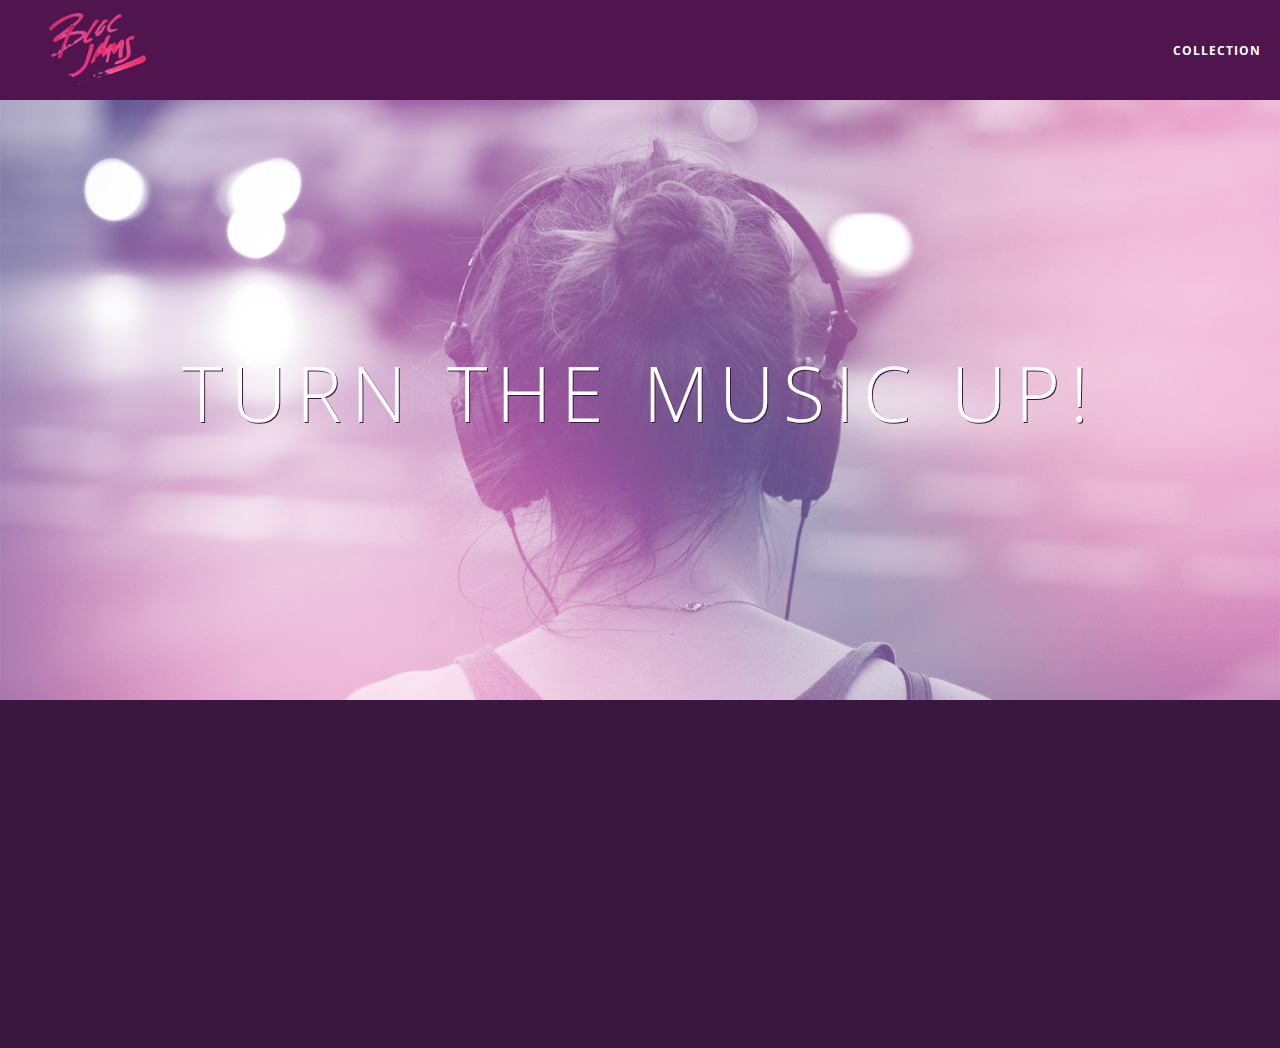
<file: index.html>
<!DOCTYPE html>
 <html>
     <head>
         <title>Bloc Jams</title>
        <meta name="viewport" content="width=device-width, initial-scale=1">
         <link rel="stylesheet" type="text/css" href="https://fonts.googleapis.com/css?family=Open+Sans:400,800,600,700,300">
         <link rel="stylesheet" type="text/css" href="https://code.ionicframework.com/ionicons/2.0.1/css/ionicons.min.css">
         <link rel="stylesheet" type="text/css" href="styles/normalize.css">
         <link rel="stylesheet" type="text/css" href="styles/main.css">
         <link rel="stylesheet" type="text/css" href="styles/landing.css">
 
     </head>
     <body class ="landing">
         <nav class="navbar"> <!-- navigation bar -->
             <a href="index.html" class="logo">
             <img src="assets/images/bloc_jams_logo.png" alt="bloc jams logo">
         </a>
         <div class="links-container">
             <a href="collection.html" class="navbar-link">collection</a>
         </div>
         </nav>
         <section class="hero-content"> <!-- hero content -->
             <h1 class="hero-title">Turn the music up!</h1>
         </section>
         <section class="selling-points clearfix"> <!-- selling points -->
             <div class="point column third">
                 <span class="ion-music-note"></span>
                 <h5 class="point-title">Choose your music</h5>
                 <p class="point-description">The world is full of music; why should you have to listen to music that someone else chose?</p>
             </div>
             
             <div class="point column third">
                 <span class="ion-radio-waves"></span>
                 <h5 class="point-title">Unlimited, streaming, ad-free</h5>
                 <p class="point-description">No arbitrary limits. No distractions.</p>
             </div>
             <div class="point column third">
                 <span class="ion-iphone"></span>
                 <h5 class="point-title">Mobile enabled</h5>
                 <p class="point-description">Listen to your music on the go. This streaming service is available on all mobile platforms.</p>
             </div>
         </section>
         <script src="scripts/utilities.js"></script>
         <script src="scripts/landing.js"></script>
     </body>
 </html>
</file>
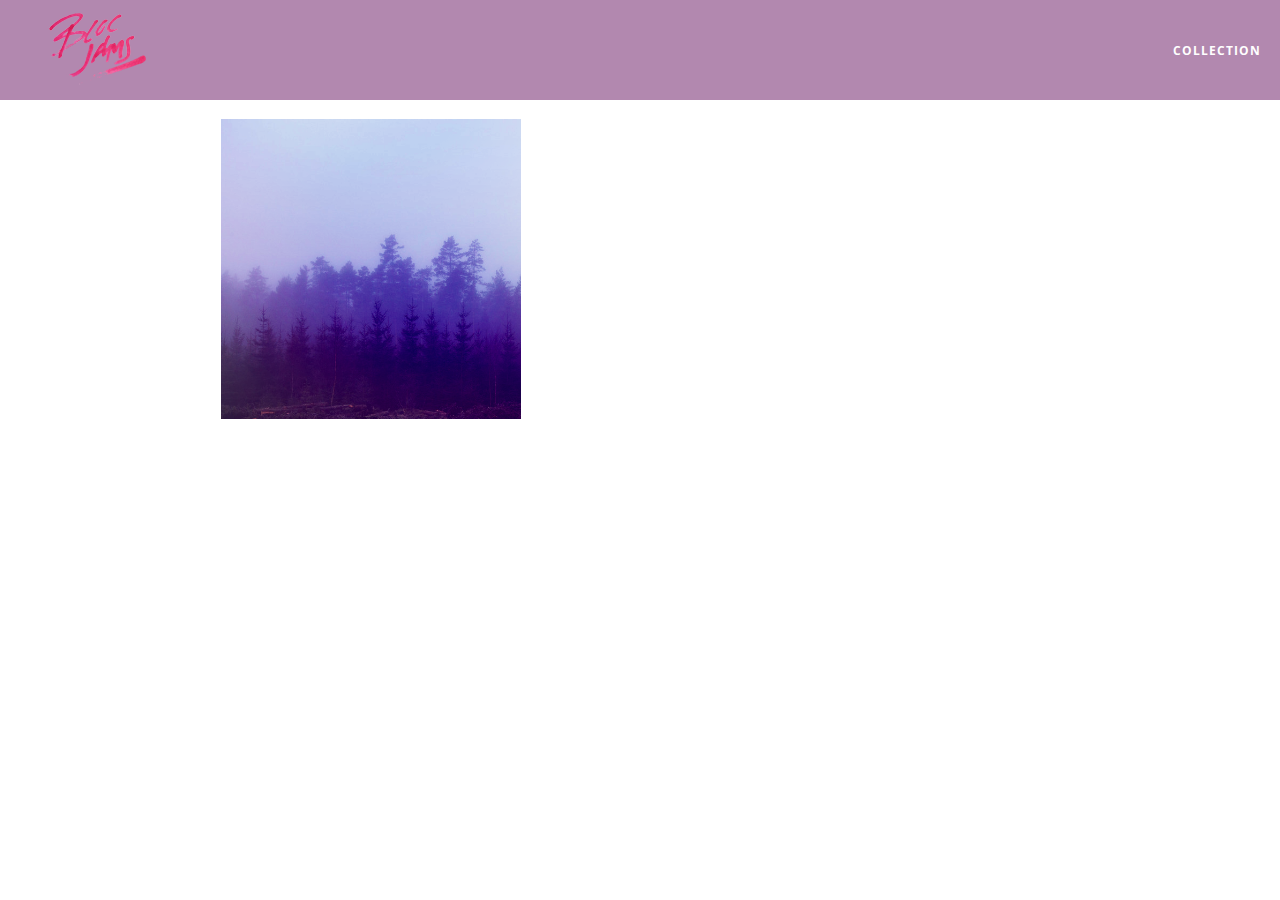
<file: album.html>
<!DOCTYPE html>
 <html>
     <head>
         <title>Bloc Jams</title>
         <meta name="viewport" content="width=device-width, initial-scale=1">
         <link rel="stylesheet" type="text/css" href="https://fonts.googleapis.com/css?family=Open+Sans:400,800,600,700,300">
         <link rel="stylesheet" type="text/css" href="https://code.ionicframework.com/ionicons/2.0.1/css/ionicons.min.css">
         <link rel="stylesheet" type="text/css" href="styles/normalize.css">
         <link rel="stylesheet" type="text/css" href="styles/main.css">
         <link rel="stylesheet" type="text/css" href="styles/album.css">
     </head>
     <body class="album">
         <nav class="navbar"> <!-- nav bar -->
             <a href="index.html"  class="logo">
                 <img src="assets/images/bloc_jams_logo.png" alt="bloc jams logo">
             </a>
             <div class="links-container">
                 <a href="collection.html" class="navbar-link">collection</a>
             </div>
         </nav>
         
         <main class="album-view container narrow">
             <section class="clearfix">
                 <div class="column half">
                     <img src="assets/images/album_covers/01.png" class="album-cover-art">
                 </div>
                 <div class="album-view-details column half">
                     <h2 class="album-view-title">The Colors</h2>
                     <h3 class="album-view-artist">Pablo Picasso</h3>
                     <h5 class="album-view-release-info">1909 Spanish Records</h5>
                 </div>
             </section>
             <table class="album-view-song-list">
                 <tr class="album-view-song-item">
                     <td class="song-item-number">1</td>
                     <td class="song-item-title">Blue</td>
                     <td class="song-item-duration">X:XX</td>
                 </tr>
                 <tr class="album-view-song-item">
                     <td class="song-item-number">2</td>
                     <td class="song-item-title">Red</td>
                     <td class="song-item-duration">X:XX</td>
                 </tr>
                 <tr class="album-view-song-item">
                     <td class="song-item-number">3</td>
                     <td class="song-item-title">Green</td>
                     <td class="song-item-duration">X:XX</td>
                 </tr>
                 <tr class="album-view-song-item">
                     <td class="song-item-number">4</td>
                     <td class="song-item-title">Purple</td>
                     <td class="song-item-duration">X:XX</td>
                 </tr>
                 <tr class="album-view-song-item">
                     <td class="song-item-number">5</td>
                     <td class="song-item-title">Black</td>
                     <td class="song-item-duration">X:XX</td>
                 </tr>
             </table>
         </main
     </body>
 </html>
</file>
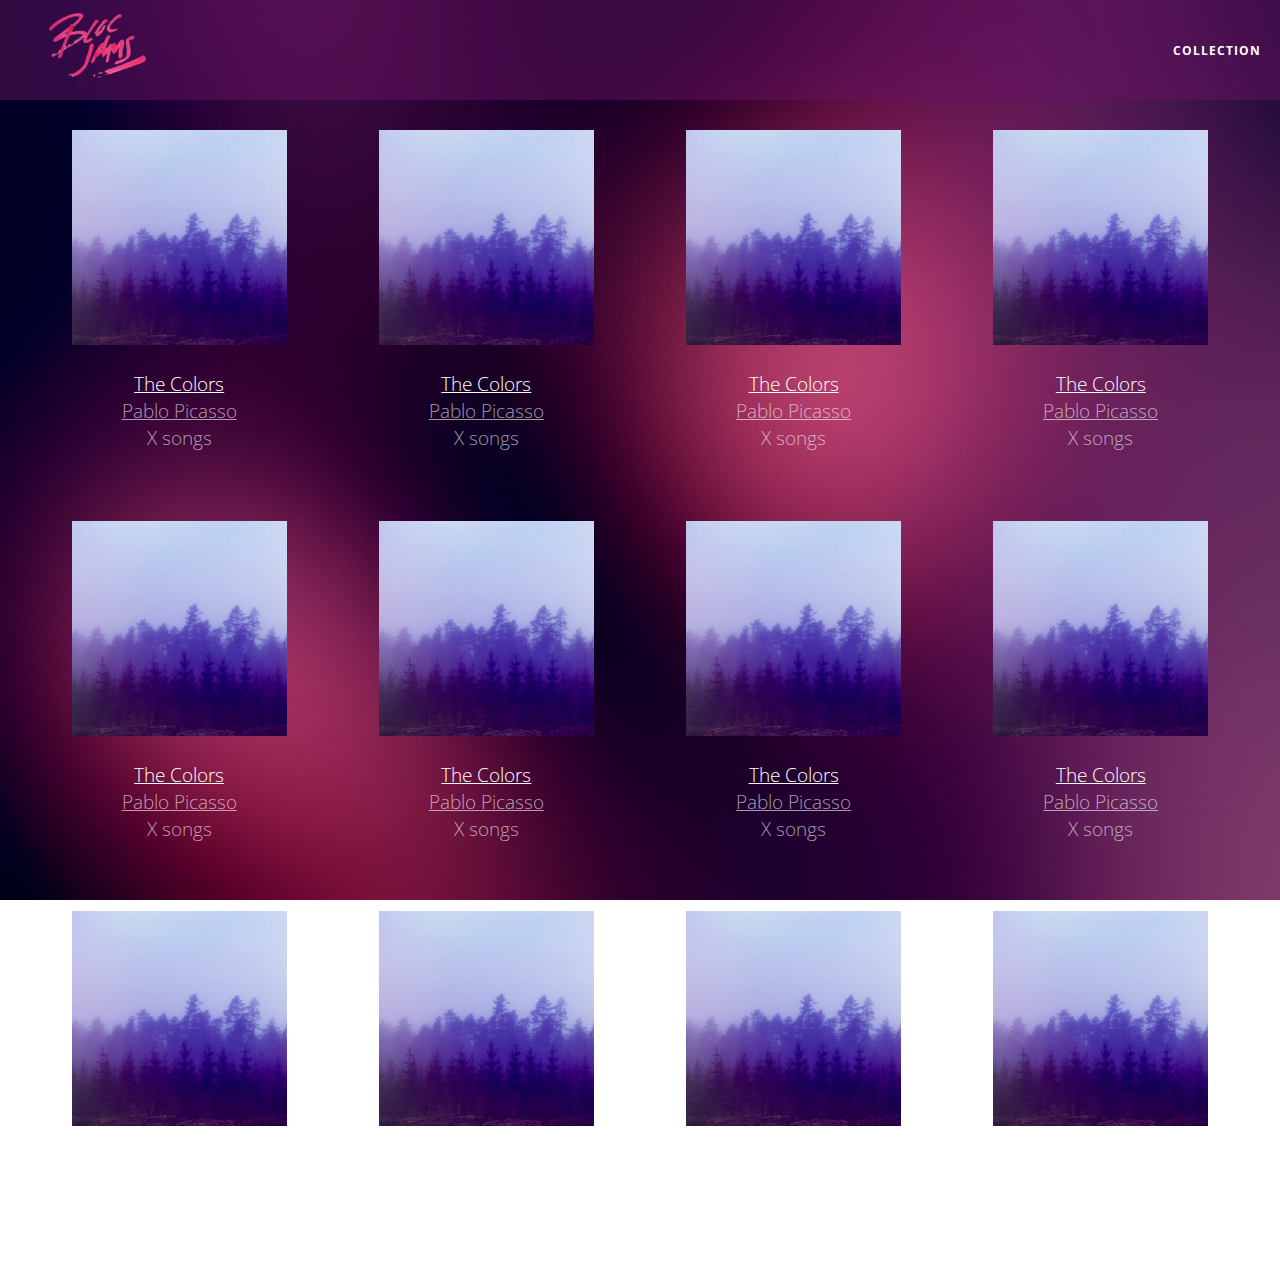
<file: collection.html>
<!DOCTYPE html>
 <html>
     <head>
         <title>Bloc Jams</title>
         <meta name="viewport" content="width=device-width, initial-scale=1">
         <link rel="stylesheet" type="text/css" href="https://fonts.googleapis.com/css?family=Open+Sans:400,800,600,700,300">
         <link rel="stylesheet" type="text/css" href="https://code.ionicframework.com/ionicons/2.0.1/css/ionicons.min.css">
         <link rel="stylesheet" type="text/css" href="styles/normalize.css">
         <link rel="stylesheet" type="text/css" href="styles/main.css">
         <link rel="stylesheet" type="text/css" href="styles/collection.css">
     </head>
     <body class="collection">
         <nav class="navbar"> <!-- nav bar -->
             <a href="index.html" class="logo">
                 <img src="assets/images/bloc_jams_logo.png" alt="bloc jams logo">
             </a>
             <div class="links-container">
                 <a href="collection.html" class="navbar-link">collection</a>
             </div>
         </nav>
         
     <section class="album-covers container clearfix">
     </section>
     <script src="scripts/collections.js"></script>
 </body> 
     </body>
 </html>
</file>
<file: styles/main.css>
*, *:before, *:after {
     -moz-box-sizing: border-box;
     -webkit-box-sizing: border-box;
     box-sizing: border-box;
 }

html {
     height: 100%; /* makes sure our HTML takes up 100% of the browser window */
     font-size: 100%;
 }
 
 body {
     font-family: 'Open Sans'; /* sets our font to the "Open Sans" typeface */
     color: white;             /* sets the text color to white */
     min-height: 100%;         /* says the height of the body must be, at minimum, 100% of the window */
 }
 
 .navbar {
     position: relative;
     padding: 0.5rem;
     background-color: rgb(101,18,95,0.5);
     z-index: 1;
 }
 
 .navbar .logo {
     position: relative; /* positioning will be explained in a resource */
     left: 2rem;
     cursor: pointer;  /* produces the finger-pointer icon when you hover over the logo */
 }
 
 .navbar .links-container {
     display: table;
     position: absolute;
     top: 0;
     right: 0;
     height: 100px;
     color: white;
     text-decoration: none;
 }
 
 .links-container .navbar-link {
     display: table-cell;
     position: relative;
     height: 100%;
     padding-left: 1rem;
     padding-right: 1rem;
     vertical-align: middle;
     color: white;
     font-size: 0.625rem;
     letter-spacing: 0.05rem;
     font-weight: 700;
     text-transform: uppercase;
     text-decoration: none;
     cursor: pointer;
 }
 
 .links-container .navbar-link:hover {
     color: rgb(233,50,117);
 }
 
 .container {
     margin: 0 auto;
     max-width: 64rem;
 }
 
 .container.narrow {
     max-width: 56rem;
 }

 /* Medium and small screens (640px) */
 @media (min-width: 40rem) {
      html { font-size: 112%; }
           
     .column {
         float: left;
         padding-left: 1rem;
         padding-right: 1rem;
     }
     
     .column.full { width: 100%; }
     .column.two-thirds { width: 66.7%; }
     .column.half { width: 50%; }
     .column.third { width: 33.3%; }
     .column.fourth { width: 25%; }
     .column.flow-opposite { float: right; }  
   
 }
 
 /* Large screens (1024px) */
 @media (min-width: 64rem) {
             html { font-size: 120%; }
 }
 
 .clearfix:before,
 .clearfix:after {
    content: " ";
    display: table;
 }

 .clearfix:after {
       clear: both;
 }
</file>
<file: styles/landing.css>
body.landing {
     background-color: rgb(58,23,63);
}
 
 .hero-content {
     position: relative;
     min-height: 600px;
     background-image: url(../assets/images/bloc_jams_bg.jpg);
     background-repeat: no-repeat;
     background-position: center center;
     background-size: cover;
 }
 
 .hero-content .hero-title {
     position: absolute;
     top: 40%;
     -webkit-transform: translateY(-50%);
     -moz-transform: translateY(-50%);
     transform: translateY(-50%);
     width: 100%;
     text-align: center;
     font-size: 4rem;
     font-weight: 300;
     text-transform: uppercase;
     letter-spacing: 0.5rem;
     text-shadow: 1px 1px 0px rgb(58,23,63);
 }
 
 .selling-points {
     position: relative;
     
 }
 
 .point {
     position: relative;
     padding: 2rem;
     text-align: center;
     opacity: 0;
     -webkit-transform: scaleX(0.9) translateY(3rem);
     -moz-transform: scaleX(0.9) translateY(3rem);
     transform: scaleX(0.9) translateY(3rem);
     -webkit-transition: all 0.25s ease-in-out;
     -moz-transition: all 0.25s ease-in-out;
     transition: all 0.25s ease-in-out;
     -webkit-transition-delay: 0.2s;
     -moz-transition-delay: 0.2s;
     transition-delay: 0.2s;
 }
 
 .point .point-title {
     font-size: 1.25rem;
 }
 
 .ion-music-note,
 .ion-radio-waves,
 .ion-iphone {
     color: rgb(233,50,117);
     font-size: 5rem;
 }
</file>
<file: styles/album.css>
.body.album {
     background-image: url(../assets/images/blurred_backgrounds/blur_bg_3.jpg);
     background-repeat: no-repeat;
     background-attachment: fixed;
     background-position: center center;
     background-size: cover;
 }
 
 .album-cover-art {
     position: relative;
     left: 20%;
     margin-top: 1rem;
     width: 60%;
 }
 
 .album-view-details {
     position: relative;
     top: 1.5rem;
     padding: 1rem;
 }
 
 .album-view-details .album-view-title {
     font-weight: 300;
     font-size: 2rem;
 }
 
 .album-view-details .album-view-artist {
     font-weight: 300;
     font-size: 1.5rem;
 }
 
 .album-view-details .album-view-release-info {
     font-weight: 300;
     font-size: 0.75rem;
 }
 
 .album-view-song-list {
     width: 90%;
     margin: 1.5rem auto;
     font-weight: 300;
     font-size: 0.75em;
 }
 
 .album-view-song-item {
     height: 3rem;
     /* #1 */
     border-bottom: 1px solid rgba(255,255,255,0.5);
 }
 
 .song-item-number {
     width: 5%;
 }
 
 .song-item-title {
     width: 85%;
 }
 
 .song-item-duration {
     width: 5%;
 }
 
 @media (max-width: 40rem) and (min-width: 20rem) {
     .album-view-details {
         text-align: center
     }
     
     .album-view-title {
         margin-top: 0;   
     }
 }
 
 /* #3 */
 @media (max-width: 64rem) and (min-width: 20rem) {
    .album-view-song-list {
         position: relative;
         top: 1rem;
         width: 80%;
         margin: auto;
     }
 }
</file>
<file: styles/collection.css>
body.collection {
     background-image: url(../assets/images/blurred_backgrounds/blur_bg_2.jpg);
     background-repeat: no-repeat;
     background-attachment: fixed;
     background-position: center center;
     background-size: cover;
 }
 
 .album-covers {
     position: relative;
 }
 
 .collection-album-container {
     position: relative;
     margin-top: 30px;
     margin-bottom: 20px;
     text-align: center;
 }
 
 .collection-album-container .caption {
     margin-top: 10px;
 }
 
 .collection-album-container .caption p {
     font-size: 1rem;
     font-weight: 300;
     color: rgba(255, 255, 255, 0.6);
 }
 
 .collection-album-container .caption p a {
     color: rgba(255, 255, 255, 0.6);
 }
 
 .collection-album-container .caption p a.album-name {
     color: white;
 }
 
 .collection-album-container img {
     width: 80%;
 }
</file>
